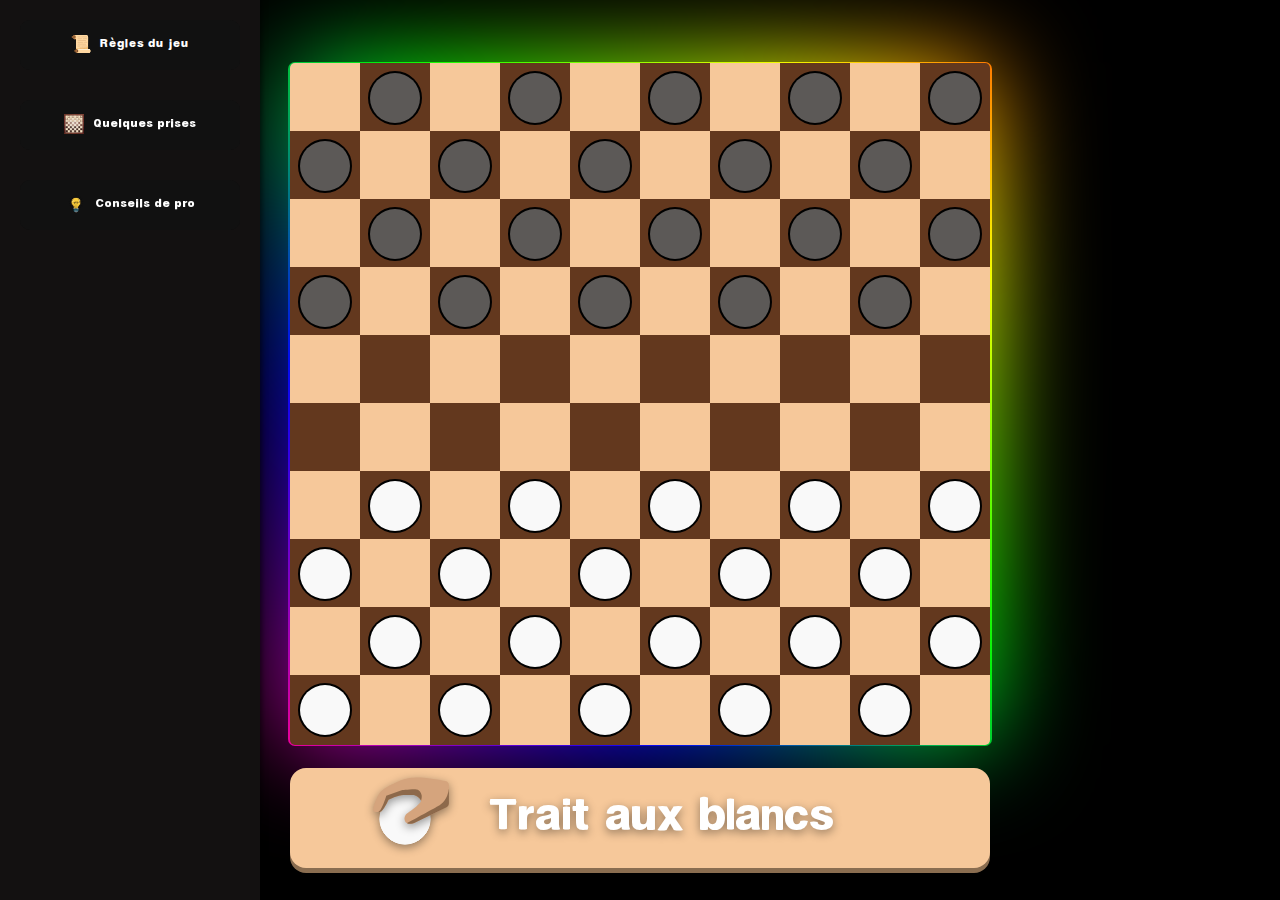
<file: chesscom/index.html>
<!DOCTYPE html>
<html lang="fr">
<head>
    <link href="css/styles.css" rel="stylesheet">
    <link href="css/radius.css" rel="stylesheet">
    <link rel="stylesheet" href="css/border.css">
    <link rel="stylesheet" href="css/navbar.css">
    <title>Jeu de dame HTML</title>
    
</head>
<body>
<nav class="sidebar">
    <button class="glow-on-hover"><img src="img/scroll.svg" alt="Icone règles"> Règles du jeu</button>
    <button class="glow-on-hover"><img src="img/prises_tuto.jfif" alt="Icone prises"> Quelques prises</button>
    <button class="glow-on-hover"><img src="img/ampoule.png" alt="Icone astuces"> Conseils de pro</button>
</nav>

<div id="overlay" class="overlay"></div>

<div id="rulesModal" class="modal">
    <div class="modal-header">Règles du Jeu</div>
    <div class="modal-body">
        <p>- Chaque joueur possède 20 pions, placés sur les cases foncées des 4 premières rangées.</p>
        <p>- Les joueurs jouent chacun à leur tour. Les blancs commencent toujours.</p>
        <p>- Chaque pion peut se déplacer d'une case vers l'avant en diagonale.</p>
        <p>- Un pion arrivant sur la dernière rangée et s'y arrêtant est promu en « dame ». Il est alors doublé (on pose dessus un deuxième pion de sa couleur).</p>
        <p>- Si un joueur ne peut plus bouger, même s'il lui reste des pions, il perd la partie.</p>
        <p>- La dame se déplace sur une même diagonale d'autant de cases qu'elle le désire, en avant et en arrière.</p>
    </div>
    <div class="modal-footer">
        <button class="closeModal">Retour</button>
    </div>
</div>

<div id="movesModal" class="modal">
    <div class="modal-header">Différentes prises</div>
    <div class="modal-body">
        <div class="image-container">
            <img id="moveImage" src="img/prise_pion.jpg" alt="Exemple de prise">
        </div>
        <div class="image-controls">
            <button id="prevImage">Précédent</button>
            <button id="nextImage">Suivant</button>
        </div>
        
    </div><p id="imageDescription">LA PRISE PAR UN PION - Un pion peut en prendre un autre en sautant par dessus le pion adverse pour se rendre sur la case vide située derrière celui-ci. Le pion sauté est retiré du jeu. La prise peut également s'effectuer en arrière. La prise est obligatoire. Si, après avoir pris un premier pion, vous vous retrouvez de nouveau en position de prise, vous devez continuer, jusqu'à ce que cela ne soit plus possible.  Les pions doivent être enlevés à la fin de la prise et non pas un par un au fur et à mesure.</p>
    <div class="modal-footer">
        <button class="closeModal">Retour</button>
    </div>
</div>

<div id="tipsModal" class="modal">
    <div class="modal-header">Les conseils de pro</div>
    <div class="modal-body">
        <p>- Contrôlez le centre pour avoir plus d'options.</p>
        <p>- Protégez vos pions en arrière pour éviter les attaques faciles.</p>
        <p>- Essayez de promouvoir vos dames dès que possible.</p>
    </div>
    <div class="modal-footer">
        <button class="closeModal">Retour</button>
    </div>
</div>

<div class="initdiv block"></div>
<div id="tourdiv">
    <p id="pTour">Au tour des Blancs</p>
    <img src="img/hand.svg">
</div>
<script src="js/table.js" type="text/javascript"></script>
<script src="js/case.js" type="text/javascript"></script>
<script src="js/pion.js" type="text/javascript"></script>
<script src="js/dragdrop.js" type="text/javascript"></script>
<script src="js/tourpartour.js" type="text/javascript"></script>
<script src="js/navbar.js" type="text/javascript"></script>
<script type="text/javascript">tourBlanc()</script>
</body>
</html>
</file>
<file: chesscom/css/styles.css>
body {
    background-color: #302e2b;
}

.initdiv {
    max-width: fit-content;
    margin-left: auto;
    margin-right: auto;
    margin-top: 3%;
}

.divcase {
    height: 70px;
    width: 70px;
    margin-bottom: -6px;
    display: inline-block;
}

.casebeige {
    background-color: #f6c89a;
}

.casenoir {
    background-color: #63381e;
}

.pion {
    position: absolute;
    border: hidden;

}

#divpion {
    position: absolute;
    border: hidden;
}

#pion_div {
    display: inline;
    border: hidden;
    float: left;

    margin-bottom: auto;
}
.byebye {
    display: none;
}

@font-face {
    font-family: TourFout;
    src: url(../font/plz.ttf);
}

#tourdiv {
    height: 100px;
    width: 700px;
    overflow: hidden;
    background-color: #f6c89a;
    margin-top: 2%;
    margin-left: auto;
    margin-right: auto;
    border-radius: 1rem;
    box-shadow: 0px 5px 0px #8a6d50;
    text-align: center;
}

#tourdiv p {
    margin-top: 0.4em;
    display: inline-block;
    color: white;
    font-family: TourFout;
    font-size: 50px;
    margin-right: 1em;
    filter: drop-shadow(0 .2rem .3rem rgba(0,0,0,.4));
    width: 404.667px;
    height: 62.5333px;
    text-align: left;
}

#tourdiv canvas {
    margin-top: 1em;
    margin-left: 5em;
    filter: drop-shadow(0 .2rem .3rem rgba(0,0,0,.4));
}

#tourdiv img {
    position: absolute;
    z-index: 1;
    transform: translate(-36em, 5%);
    filter: drop-shadow(0 .2rem .3rem rgba(0,0,0,.4));
}
</file>
<file: chesscom/css/radius.css>
.divcase[data-case-number="0"] {
    border-top-left-radius: 7%;
}

.divcase[data-case-number="9"] {
    border-top-right-radius: 7%;
}

.divcase[data-case-number="90"] {
    border-bottom-left-radius: 7%;
}

.divcase[data-case-number="99"] {
    border-bottom-right-radius: 7%;
}
</file>
<file: chesscom/css/border.css>
body {
     background-color: #000
}

.block {
    position: relative;
    margin-top: 5%;
    
  }
  
  .block:before, .block:after {
    content: '';
    position: absolute;
    left: -2px;
    top: -1.5px;
    background: linear-gradient(45deg, #fb0094, #0000ff, #00ff00,#ffff00, #ff0000, #fb0094, 
      #0000ff, #00ff00,#ffff00, #ff0000);
    background-size: 400%;
    width: calc(100% + 4px);
    height: calc(100% + 4px);
    z-index: -1;
    animation: steam 20s linear infinite;
    border-radius: 7px;
  }
  
  @keyframes steam {
    0% {
      background-position: 0 0;
    }
    50% {
      background-position: 400% 0;
    }
    100% {
      background-position: 0 0;
    }
  }
  
  .block:after {
    filter: blur(50px);
  }
</file>
<file: chesscom/css/navbar.css>
h1 {
    color: #c48686; 
  }
  p {
    color: rgb(243, 243, 243); 
  }

div {
    color : rgb(202, 201, 200); 
}
body {
    background-color: black;
}

  .modal {
    display: none;
    position: fixed;
    top: 50%;
    left: 50%;
    transform: translate(-50%, -50%);
    width: 80%;
    max-width: 400px;
    background-color: rgb(43, 43, 43);
    border: 1px solid #000000;
    border-radius: 30px;
    box-shadow: 0 4px 8px rgba(197, 184, 184, 0.2);
    z-index: 1000;
}

.modal-header {
    padding: 10px;
    font-size: 1.2em;
    font-weight: bold;
    background-color: #202020;
    border-bottom: 1px solid #000000;
    border-top-left-radius: 20px;
    border-top-right-radius: 20px;
    text-align: center;
}

.modal-body {
    padding: 15px;
}

.modal-footer {
    text-align: right;
    padding: 10px;
    background-color: #202020;
    border-top: 1px solid #000000;
    border-bottom-left-radius: 20px;
    border-bottom-right-radius: 20px;
    
}

.overlay {
    display: none;
    position: fixed;
    top: 0;
    left: 0;
    width: 100%;
    height: 100%;
    background-color: rgba(0, 0, 0, 0.5);
    z-index: 999;
}
.glow-on-hover {
    width: 220px;
    height: 50px;
    border: none;
    outline: none;
    color: #fff;
    font-family: TourFout;
    background: #111;
    cursor: pointer;
    position: relative;
    z-index: 0;
    border-radius: 10px;
}

.glow-on-hover:before {
    content: '';
    background: linear-gradient(45deg, #ff0000, #ff7300, #fffb00, #48ff00, #00ffd5, #002bff, #7a00ff, #ff00c8, #ff0000);
    position: absolute;
    top: -2px;
    left: -2px;
    background-size: 400%;
    z-index: -1;
    filter: blur(5px);
    width: calc(100% + 4px);
    height: calc(100% + 4px);
    animation: glowing 20s linear infinite;
    opacity: 0;
    transition: opacity .3s ease-in-out;
    border-radius: 10px;
}

.glow-on-hover:active {
    color: #000;
}

.glow-on-hover:active:after {
    background: transparent;
}

.glow-on-hover:hover:before {
    opacity: 1;
}

.glow-on-hover:after {
    z-index: -1;
    content: '';
    position: absolute;
    width: 100%;
    height: 100%;
    background: #111;
    left: 0;
    top: 0;
    border-radius: 10px;
}

@keyframes glowing {
    0% { background-position: 0 0; }
    50% { background-position: 400% 0; }
    100% { background-position: 0 0; }
}

button {
    margin: 10px;
    padding: 10px;
    border: none;
    background-color: #444444;
    color: rgb(0, 0, 0);
    border-radius: 5px;
    cursor: pointer;
    ;
}

button img {
    width: 20px;
    height: 20px;
    vertical-align: middle;
    margin-top: -4px;
    margin-right: 5px;
}

button:hover {
    background-color: #fc7100d8;
}

.image-container {
    text-align: center;
    margin-bottom: 15px;
}

.image-container img {
    width: 100%;
    border-radius: 5px;
    max-height: 200px;
    object-fit: contain;
}

.image-controls {
    display: flex;
    justify-content: space-between;
}
.sidebar {
    z-index: 10;
    position: absolute;
    display: flex;
    flex-direction: column;
    align-items: flex-start; 
    gap: 10px;
    padding: 10px;
    position: fixed;
    top: 0;
    left: 0;
    height: 100%; 
    background-color: #131111; 
    box-shadow: 2px 0 5px rgba(0, 0, 0, 0.5);
}
</file>
